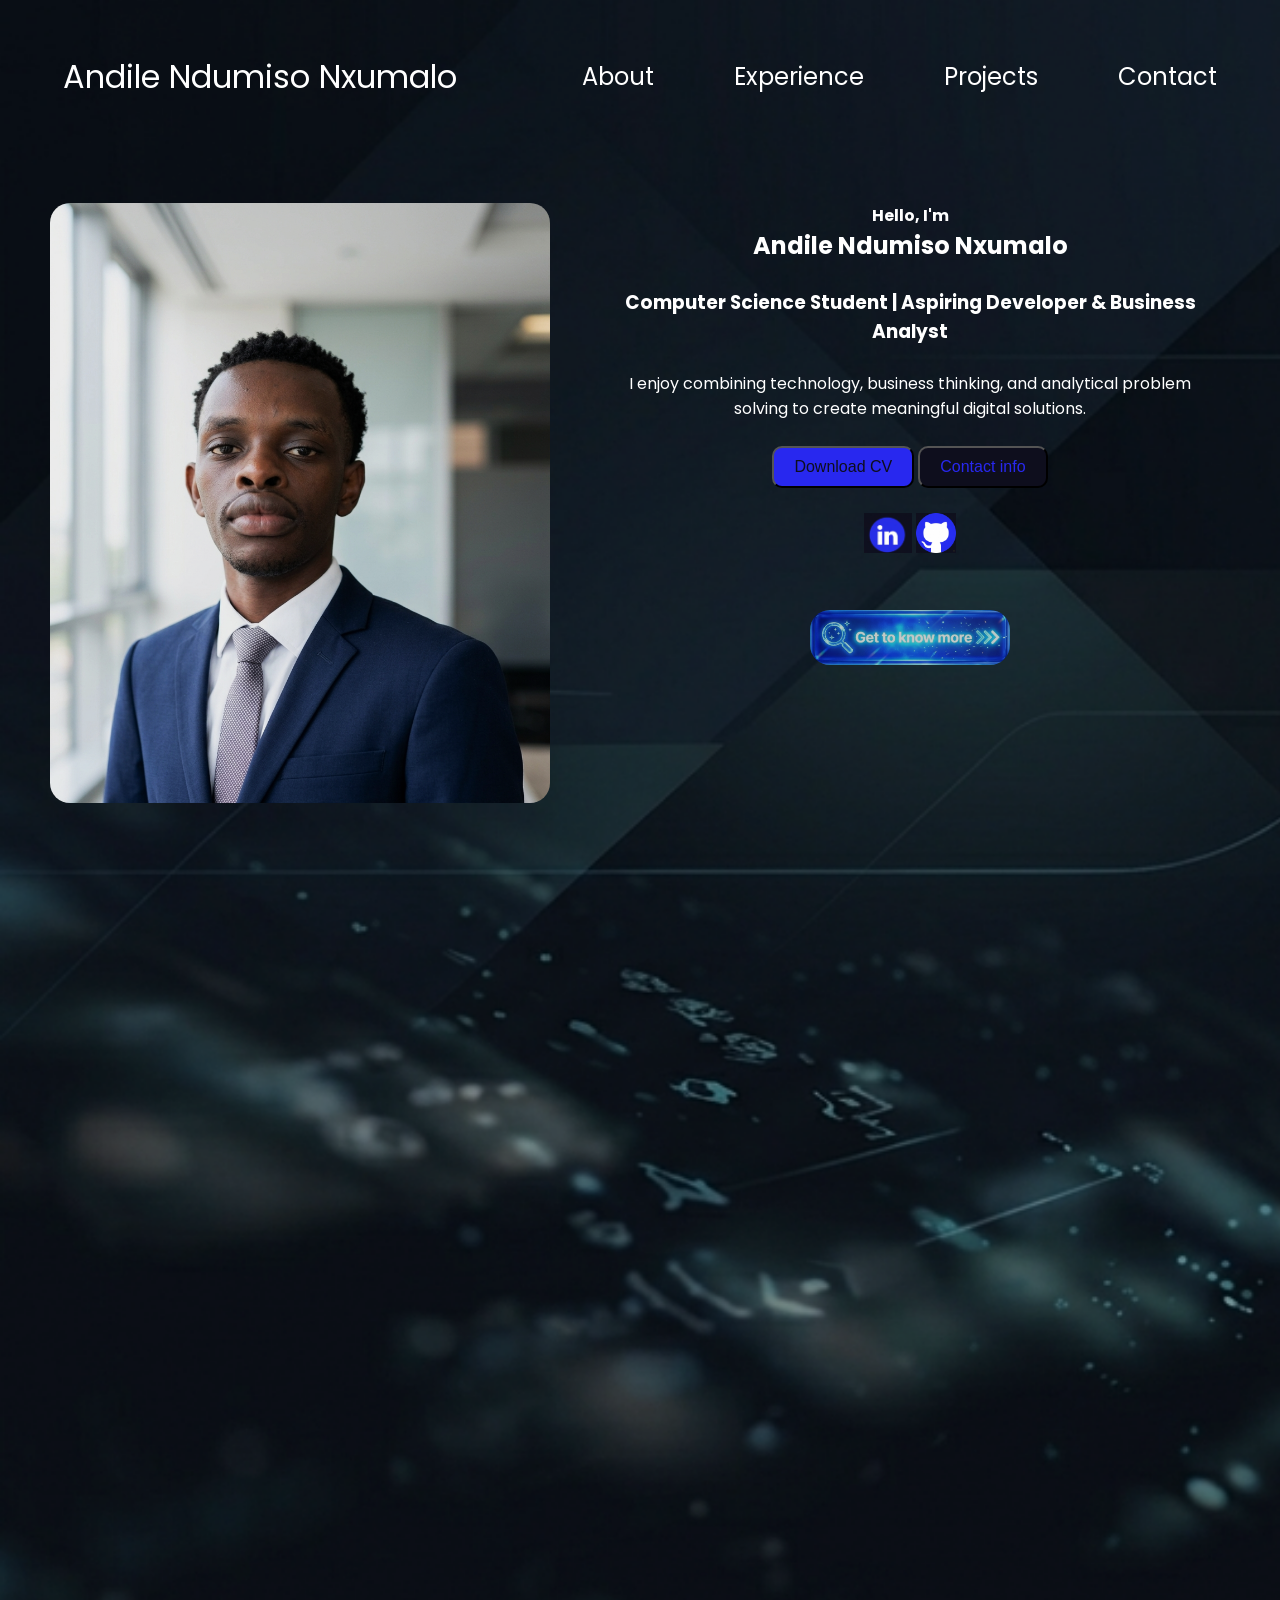
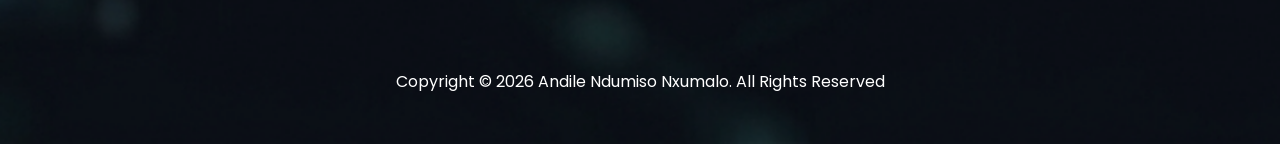
<file: index.html>
<!DOCTYPE html>
<html lang="en">
 <head>
    <meta charset="UTF-8">
    <meta name="viewport" content="width=device-width, initial-scale=1.0">
    <title>My Portfolio</title>
    <link rel="stylesheet" href="style.css"/>
    <link rel="stylesheet" href="mediaqueries.css"/>
 </head>
<body>



<nav id="desktop-nav">
   <div class="logo">Andile Ndumiso Nxumalo</div>
   <div>
     <ul class="nav-links">
      <li><a href="/about.html">About</a></li>
      <li><a href="/experience.html">Experience</a></li>
      <li><a href="/projects.html">Projects</a></li>
      <li><a href="/contact.html">Contact</a></li>

     </ul>
   </div>
</nav>
<nav id="hamburger-nav">
   <div class="logo">Andile Ndumiso Nxumalo</div>
   <div class ="hamburger-menu">
      <div class="hamburger-icon" onclick="toggleMenu()">
         <span></span>
         <span></span>
         <span></span>
   </div>
   <div class="menu-links">
      <ul>
       <li><a href="/about.html" onclick="togglemenu()">About</a></li>
         <li><a href="/experience.html" onclick="togglemenu()">Experience</a></li>
         <li><a href="/projects.html" onclick="togglemenu()">Projects</a></li>
         <li><a href="/contact.html" onclick="togglemenu()">Contact</a></li>
  </ul>
  
      </div>
   </div>
</nav>
<section class="home">
<img src="./images/Gemini_Generated_Image_9hkbtb9hkbtb9hkb.png"
   height="600px"
   alt="This is a profile picture of Andile Ndumiso Nxumalo, a software developer."
   id="profile-picture">


   
<div class="text">
   <h4>Hello, I'm </h4>
   <h1>Andile Ndumiso Nxumalo</h1>
   <br>
   <h3>Computer Science Student |
Aspiring Developer & Business Analyst</h3>
   <br>

   <prep> I enjoy combining technology, business thinking,
and analytical problem solving to create meaningful
digital solutions.</prep>
    <br>
<br>
<a href="/Andile Ndumiso Nxumalo CV - Copy.pdf">
   <button id="resume-button">Download CV</button>
</a>
<a href="/contact.html">
   <button id="contact-button">Contact info</button>
</a>
<br>
<br>
<a href="https://www.linkedin.com/in/andile-nxumalo-620289370/" target="_blank">
   <button id="social-button"><img src="/images/linkedin.png" id="icon" alt="LinkedIn"></button>
</a>

<a href="https://github.com/Andile-N" target="_blank">
   <button id="social-button"><img src="/images/github.png" id="icon" alt="GitHub"></button></a>
   
  
   <br>
   <br>
   <br>
   
   
   <a href="/about.html"><img src="/images/info icon.png" id="info-icon"   ></a>
   </div>

  
</section>














<br>
<br>
<br>




</body>
 <footer>
    <p style="text-align: center; padding:50px;" >Copyright © 2026 Andile Ndumiso Nxumalo. All Rights Reserved</p>
 </footer>






 </html>
<script src="script.js"></script>
</file>
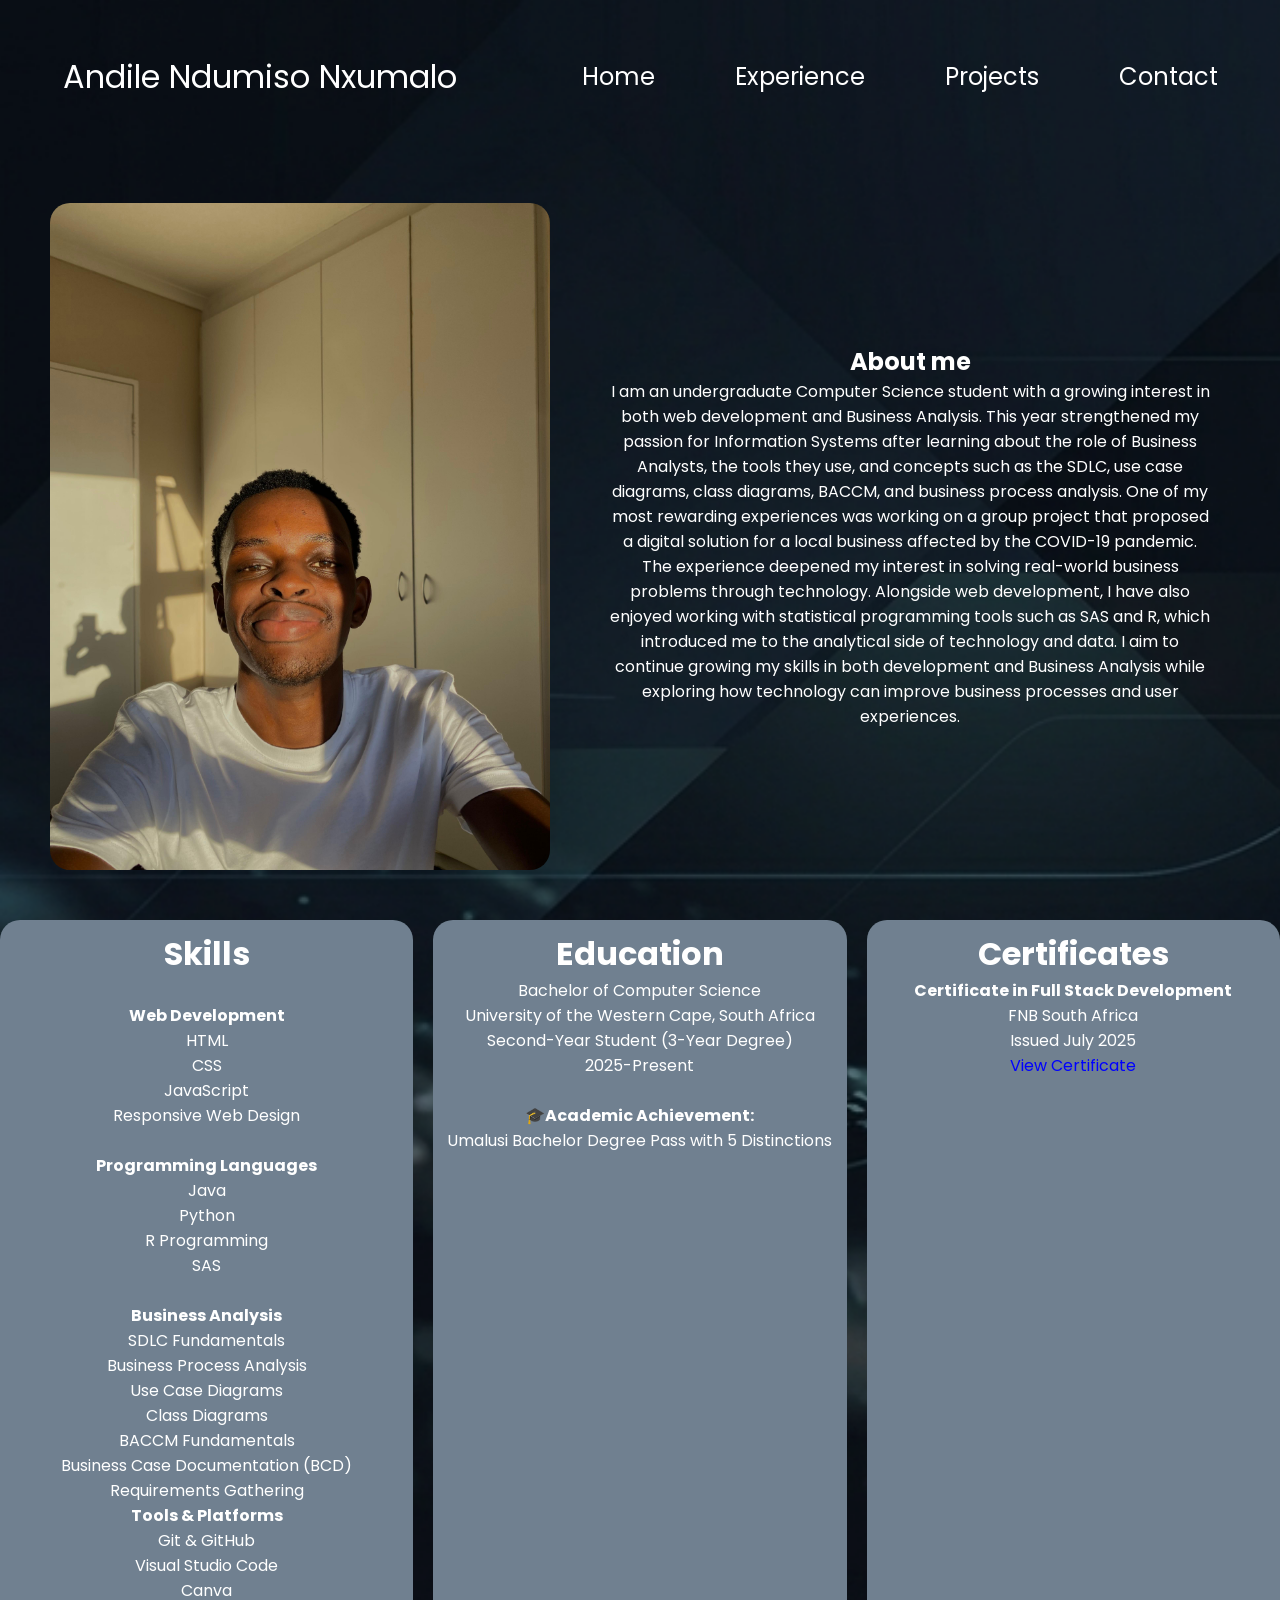
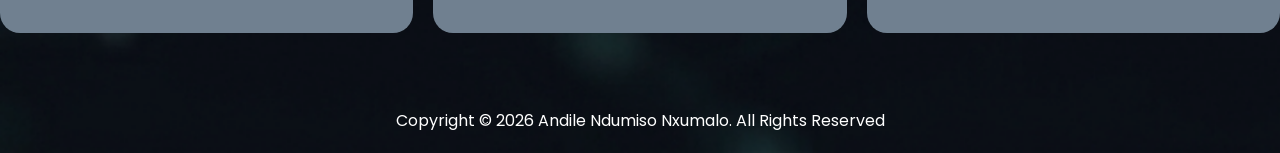
<file: about.html>
<!DOCTYPE html>
<html lang="en">
 <head>
    <meta charset="UTF-8">
    <meta name="viewport" content="width=device-width, initial-scale=1.0">
    <title>My Portfolio</title>
    <link rel="stylesheet" href="style.css"/>
    <link rel="stylesheet" href="mediaqueries.css"/>
 </head>

 <body>



    <nav id="desktop-nav">
   <div class="logo">Andile Ndumiso Nxumalo</div>
   <div>
     <ul class="nav-links">
      <li><a href="/index.html">Home</a></li>
      <li><a href="/experience.html">Experience</a></li>
      <li><a href="/projects.html">Projects</a></li>
      <li><a href="/contact.html">Contact</a></li>

     </ul>
   </div>
</nav>
<nav id="hamburger-nav">
   <div class="logo">Andile Ndumiso Nxumalo</div>
   <div class ="hamburger-menu">
      <div class="hamburger-icon" onclick="toggleMenu()">
         <span></span>
         <span></span>
         <span></span>
   </div>
   <div class="menu-links">
       <li><a href="/index.html" onclick="togglemenu()">Home</a></li>
         <li><a href="/experience.html" onclick="togglemenu()">Experience</a></li>
         <li><a href="/projects.html" onclick="togglemenu()">Projects</a></li>
         <li><a href="/contact.html" onclick="togglemenu()">Contact</a></li>
   </div>
   </div>
</nav>




<section class="about">
    <img src="/images/image2.jpeg" alt="This is a profile picture of Andile Ndumiso Nxumalo, a software developer." id="profile-picture">
    <div class="text">
      <h1>About me</h1>
      <prep>
I am an undergraduate Computer Science student with a growing
interest in both web development and Business Analysis.

This year strengthened my passion for Information Systems after
learning about the role of Business Analysts, the tools they use,
and concepts such as the SDLC, use case diagrams, class diagrams,
BACCM, and business process analysis.

One of my most rewarding experiences was working on a group project
that proposed a digital solution for a local business affected by
the COVID-19 pandemic. The experience deepened my interest in
solving real-world business problems through technology.

Alongside web development, I have also enjoyed working with
statistical programming tools such as SAS and R, which introduced
me to the analytical side of technology and data.

I aim to continue growing my skills in both development and
Business Analysis while exploring how technology can improve
business processes and user experiences.
</prep>  
 </div>


 



 </div>
</section>
<div class="about-section2">

<div class="skills">
     
    
    <h1>Skills</h1>
<br>
     
     <ul>
        <h4>Web Development</h4>
        <li>HTML</li>
        <li>CSS</li>
        <li>JavaScript</li>
        <li>Responsive Web Design</li>

     </ul>
     <br>
     
     <ul>
        <h4>Programming Languages</h4>
        <li>Java</li>
        <li>Python</li>
        <li>R Programming</li>
        <li>SAS</li>
     </ul>
<br>
<ul>
     <h4>Business Analysis</h4>
     <li>SDLC Fundamentals</li>
     <li>Business Process Analysis</li>
     <li>Use Case Diagrams</li>
     <li>Class Diagrams</li>
     <li>BACCM Fundamentals</li>
     <li>Business Case Documentation (BCD)</li>
     <li>Requirements Gathering</li>
</ul>

<ul>
    <h4>Tools & Platforms</h4>
    <li>Git & GitHub</li>
    <li>Visual Studio Code</li>
    <li>Canva</li>
</ul>
</div>
<div class="education">
    <h1>Education</h1>
    <p>Bachelor of Computer Science</p>
         <p> University of the Western Cape, South Africa</p>
         <p> Second-Year Student (3-Year Degree)</p>
        <p>  2025-Present</p>
        <br>
        <p><b>🎓Academic Achievement:</b></p>
        <p>Umalusi Bachelor Degree Pass with 5 Distinctions</p>

</div>
<div class="certificates">
    <h1>Certificates</h1>
    <h4>Certificate in Full Stack Development</h4>
    <p>FNB South Africa</p>
    <p>Issued July 2025</p>
     <a href="/Andile-2-FNB Certificate.pdf" style="color:blue" target="_blank">View Certificate</a>
</div>
</div>
 </body>
 <br>
 <br>
 <br>
 <footer>
    <p style="text-align: center; padding:20px;" >Copyright © 2026 Andile Ndumiso Nxumalo. All Rights Reserved</p>
 </footer>
 </html>
 <script src="script.js"></script>
</file>
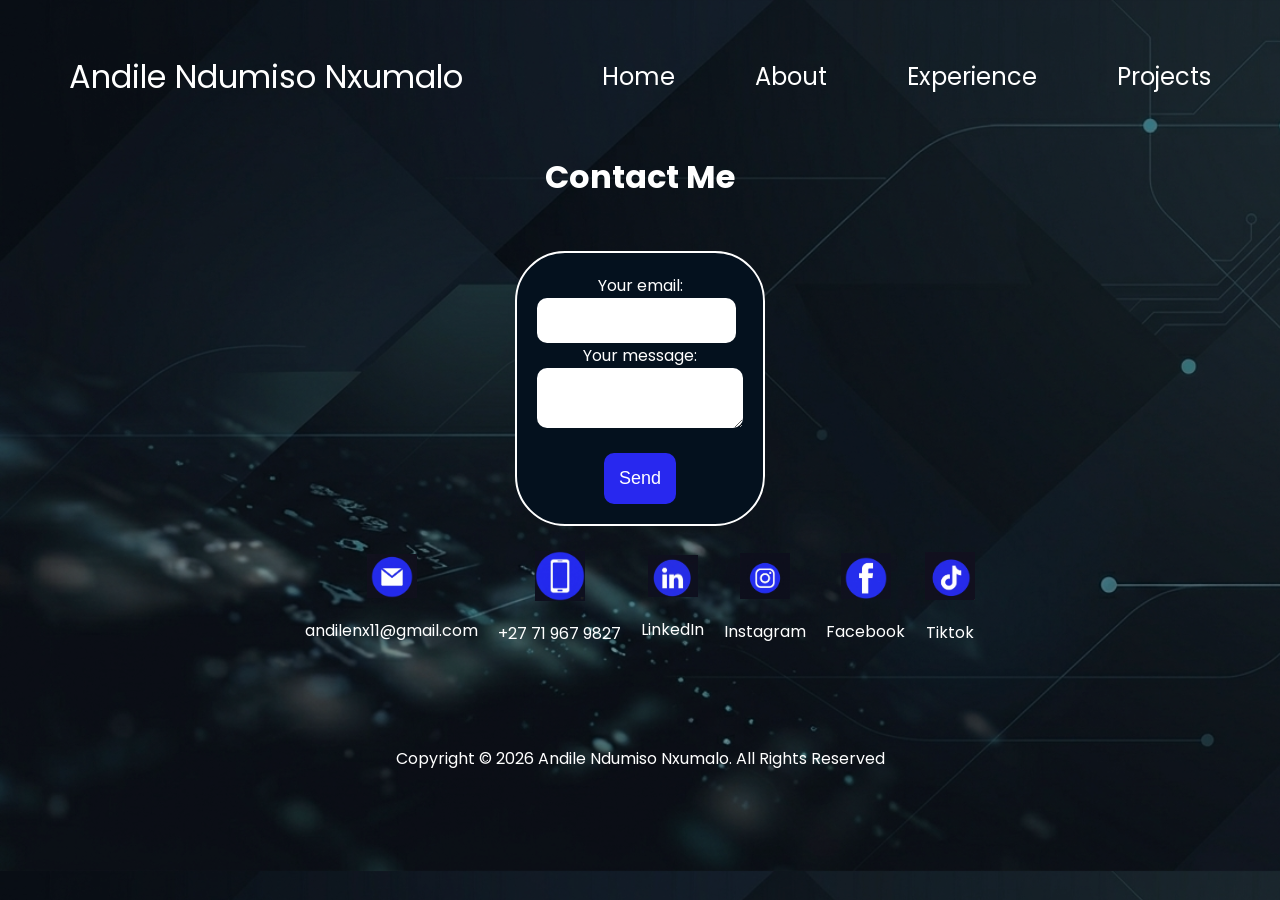
<file: contact.html>
<!DOCTYPE html>
<html lang="en">
 <head>
    <meta charset="UTF-8">
    <meta name="viewport" content="width=device-width, initial-scale=1.0">
    <title>My Portfolio</title>
    <link rel="stylesheet" href="style.css"/>
    <link rel="stylesheet" href="mediaqueries.css"/>
 </head>

 <body>



    <nav id="desktop-nav">
   <div class="logo">Andile Ndumiso Nxumalo</div>
   <div>
     <ul class="nav-links">
      <li><a href="/index.html">Home</a></li>
      <li><a href="/about.html">About</a></li>
      <li><a href="/experience.html">Experience</a></li>
      <li><a href="/projects.html">Projects</a></li>
      

     </ul>
   </div>
</nav>
<nav id="hamburger-nav">
   <div class="logo">Andile Ndumiso Nxumalo</div>
   <div class ="hamburger-menu">
      <div class="hamburger-icon" onclick="toggleMenu()">
         <span></span>
         <span></span>
         <span></span>
   </div>
   <div class="menu-links">
       <li><a href="/index.html" onclick="togglemenu()">Home</a></li>
       <li><a href="/about.html"  onclick="togglemenu()">About</a></li>
         <li><a href="/experience.html" onclick="togglemenu()">Experience</a></li>
         <li><a href="/projects.html" onclick="togglemenu()">Projects</a></li>
         
   </div>
</nav>

<h1 style="text-align: center;">Contact Me</h1>
<br>
<br>

<section class="contact">
  
<section class="contact-form">
    <form
  action="https://formspree.io/f/xpqbvnqo"
  method="POST"
>
  <label>
    Your email:
    <input type="email" name="email">
  </label>
  <label>
    Your message:
    <textarea name="message"></textarea>
  </label>
   <br>
  <button type="submit">Send</button>
</form>
    
</section>
<br>
<br>

<section class="contact-info-container">
    <div class="contact-info">
        <img src="/images/email icon.png" alt="Email Icon" style="width: 50px;">
       <p ><a href="mailto:andilenx11@gmail.com">andilenx11@gmail.com </a></p>
    </div>
    <div class="contact-info">
        <img src="/images/telephone icon.png" alt="Telephone Icon" style="width: 50px;">
        <p>+27 71 967 9827</p>
    </div>
    <div class="contact-info">
        <img src="/images/linkedin.png" alt="LinkedIn Icon" style="width: 50px; ">
        <a href="https://www.linkedin.com/in/andile-nxumalo-620289370/">LinkedIn</a>
    </div>
    <div class="contact-info">
        <img src="/images/instagram icon.png" alt="Instagram Icon" style="width: 50px;">
        <a href="http://Instagram.com/putse_11">Instagram</a>
    </div>
   <div class="contact-info">
        <img src="/images/facebook icon.png" alt="Facebook Icon" style="width: 50px;">
        <a href="https://www.facebook.com/akhona.amathuba/">Facebook</a>
    </div>
    <div class="contact-info">
                <img src="/images/tiktok.png" alt="Tiktok icon" style="width: 50px;">
                <a href="https://www.tiktok.com/@andilek_11">Tiktok</a>
            </div>
</section>
</section>
</body>
<footer>
     <p style="text-align: center; padding:100px;" >Copyright © 2026 Andile Ndumiso Nxumalo. All Rights Reserved</p>
</footer>
</html>
<script src="script.js"></script>
</file>
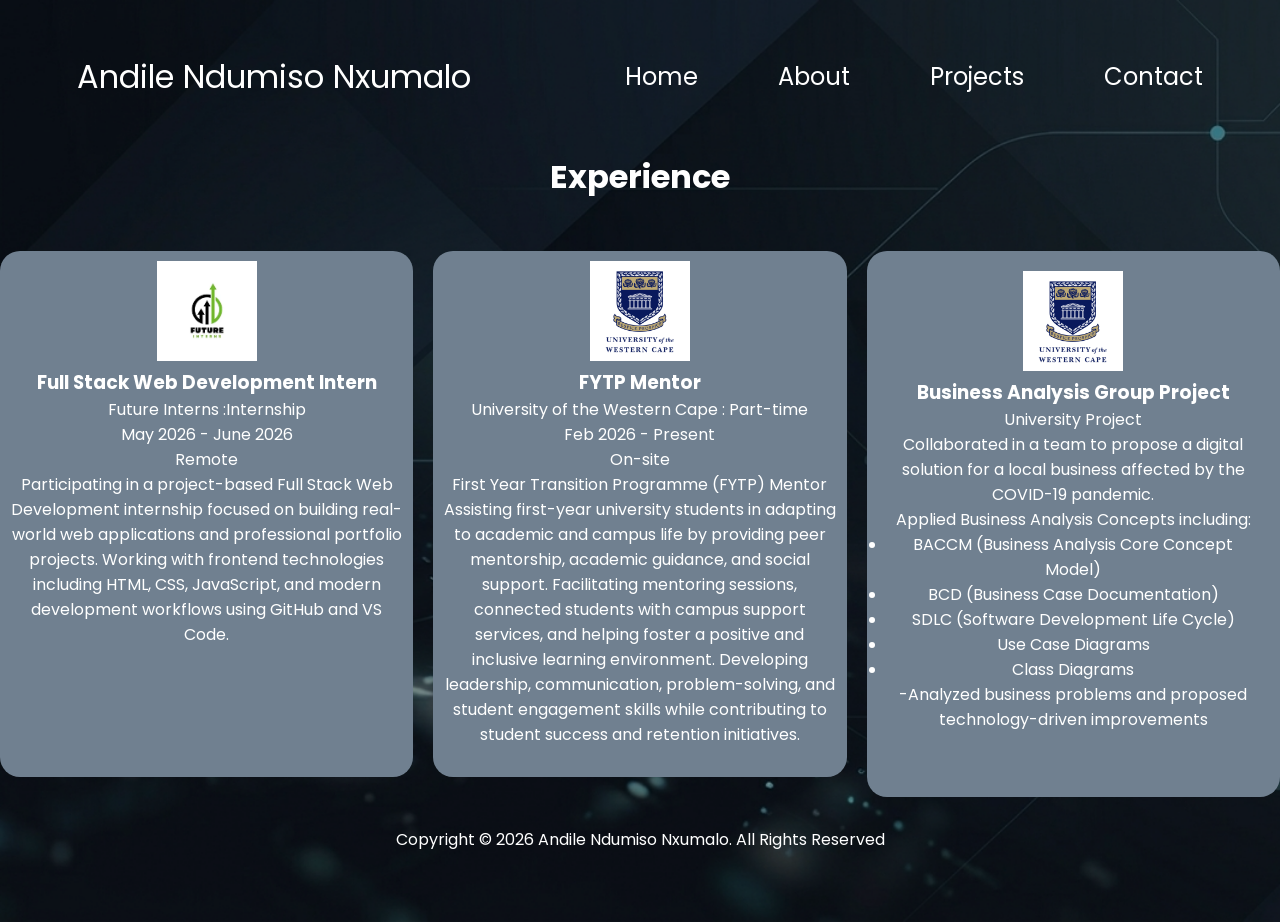
<file: experience.html>
<!DOCTYPE html>
<html lang="en">
 <head>
    <meta charset="UTF-8">
    <meta name="viewport" content="width=device-width, initial-scale=1.0">
    <title>My Portfolio</title>
    <link rel="stylesheet" href="style.css"/>
    <link rel="stylesheet" href="mediaqueries.css"/>
 </head>
<body>



<nav id="desktop-nav">
   <div class="logo">Andile Ndumiso Nxumalo</div>
   <div>
     <ul class="nav-links">
      <li><a href="/index.html">Home</a></li>
      <li><a href="/about.html">About</a></li>
      <li><a href="/projects.html">Projects</a></li>
      <li><a href="/contact.html">Contact</a></li>

     </ul>
   </div>
</nav>
<nav id="hamburger-nav">
   <div class="logo">Andile Ndumiso Nxumalo</div>
   <div class ="hamburger-menu">
      <div class="hamburger-icon" onclick="toggleMenu()">
         <span></span>
         <span></span>
         <span></span>
   </div>
   <div class="menu-links">
       <li><a href="/index.html" onclick="togglemenu()">Home</a></li>
         <li><a href="/about.html" onclick="togglemenu()">About</a></li>
         <li><a href="/projects.html" onclick="togglemenu()">Projects</a></li>
         <li><a href="/contact.html" onclick="togglemenu()">Contact</a></li>
   </div>
   </div>
</nav>
 <h1>Experience</h1>
 <br>
 <br>
<section class="Experience">
   
  <div id="Experience-1">
    <div id="experience-pic"> <img src="/images/future interns.webp" style="width:100px;"> </div>
      <div id="experience-text">
      <h3>Full Stack Web Development Intern</h3>
      <p>Future Interns :Internship</p>
      <p>May 2026 - June 2026</p>
      <p>Remote</p>
      <p>Participating in a project-based Full Stack Web Development internship focused on building real-world web applications and professional portfolio projects.

Working with frontend technologies including HTML, CSS, JavaScript, and modern development workflows using GitHub and VS Code.</p>
  </div>
  </div>
  <div id="Experience-2">
   <div id="experience-pic" ><img src="/images/uwc.png" style="width:100px;"></div>
    <div class="Experience-text">
    <h3>FYTP Mentor</h3>
    <p>University of the Western Cape : Part-time</p>
    <p>Feb 2026 - Present</p>
    <p>On-site</p>
    <p>First Year Transition Programme (FYTP) Mentor
Assisting  first-year university students in adapting to academic and campus life by providing peer mentorship, academic guidance, and social support. Facilitating mentoring sessions, connected students with campus support services, and helping foster a positive and inclusive learning environment. Developing leadership, communication, problem-solving, and student engagement skills while contributing to student success and retention initiatives.</p>

</div>
</div>

 
 

<div id="Experience-3">
  <img src="/images/uwc.png" style="width:100px;">
  <div class="Experience-text">
    <h3>Business Analysis Group Project</h3>
    <p>University Project</p>
    
      <p>Collaborated in a team to propose a digital solution for a local business affected by the COVID-19 pandemic.</p>
       <p>Applied Business Analysis Concepts including:
            <ul style="text-align: center; align-items: center;"> <li>BACCM (Business Analysis Core Concept Model)</p>
            <li>BCD (Business Case Documentation)</li>
            <li>SDLC (Software Development Life Cycle)</li>
            <li>Use Case Diagrams</li>
            <li>Class Diagrams</li></ul>
       
       <p>-Analyzed business problems and proposed technology-driven improvements</p>
    
</div>

  </div>






</section>
</body>

<footer>
 <p style="text-align: center; padding:70px;" >Copyright © 2026 Andile Ndumiso Nxumalo. All Rights Reserved</p>
</footer>
</html>
<script src="script.js"></script>
</file>
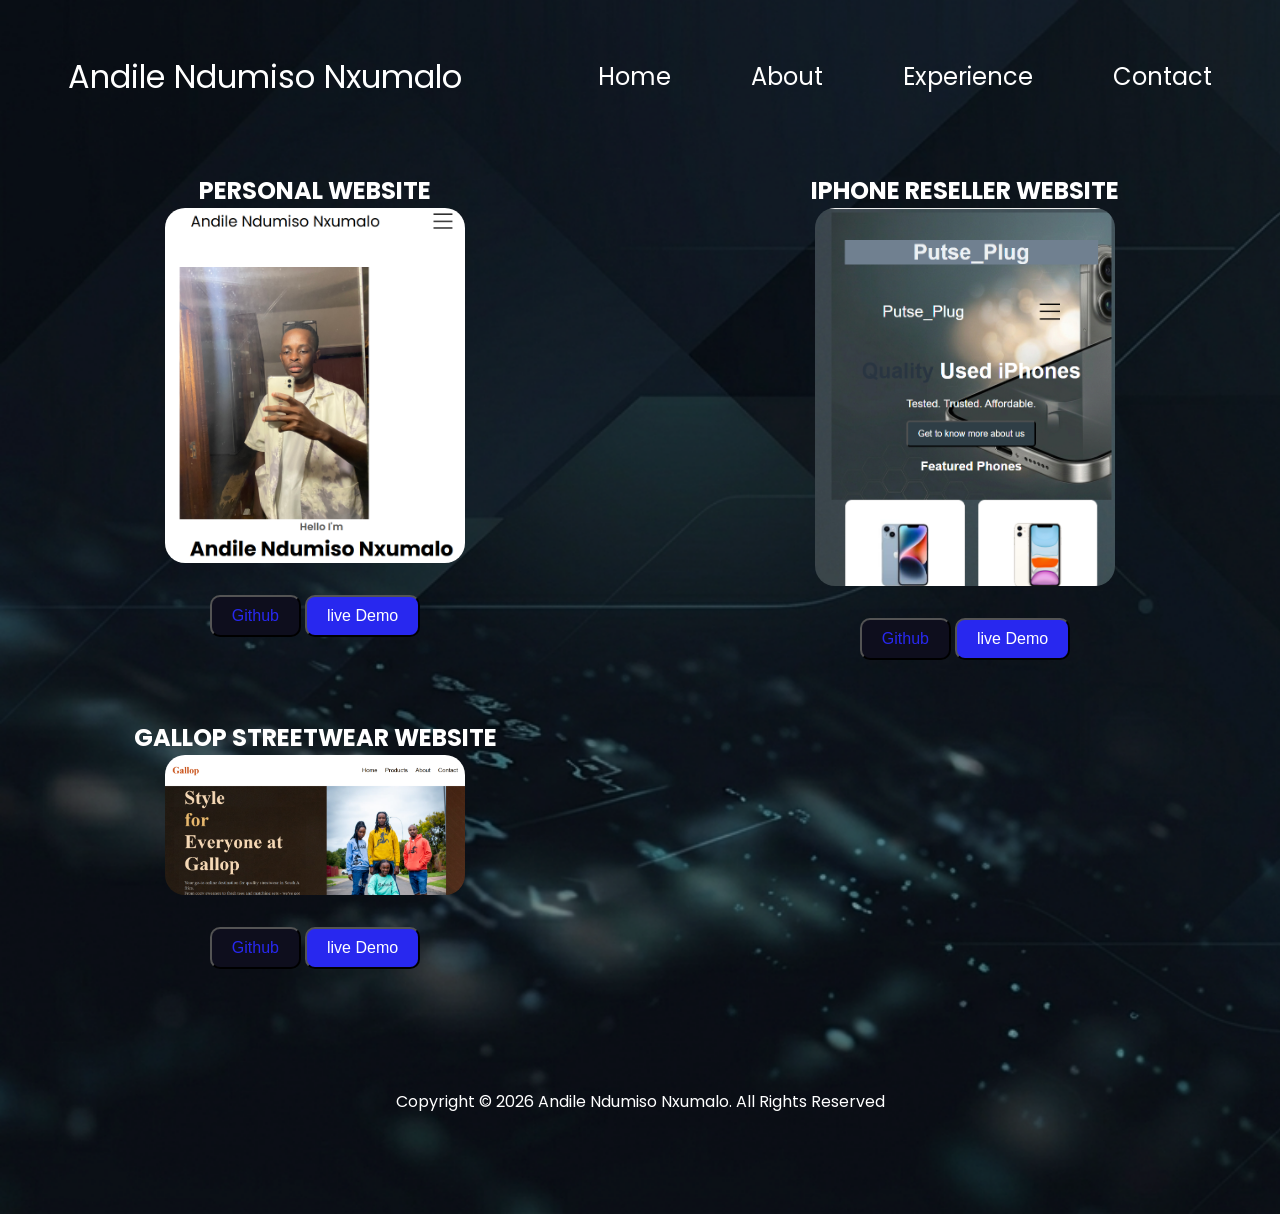
<file: projects.html>
<!DOCTYPE html>
<html lang="en">
 <head>
    <meta charset="UTF-8">
    <meta name="viewport" content="width=device-width, initial-scale=1.0">
    <title>My Portfolio</title>
    <link rel="stylesheet" href="style.css"/>
    <link rel="stylesheet" href="mediaqueries.css"/>
 </head>

 <body>



    <nav id="desktop-nav">
   <div class="logo">Andile Ndumiso Nxumalo</div>
   <div>
     <ul class="nav-links">
      <li><a href="/index.html">Home</a></li>
      <li><a href="/about.html">About</a></li>
      <li><a href="/experience.html">Experience</a></li>
      <li><a href="/contact.html">Contact</a></li>

     </ul>
   </div>
</nav>
<nav id="hamburger-nav">
   <div class="logo">Andile Ndumiso Nxumalo</div>
   <div class ="hamburger-menu">
      <div class="hamburger-icon" onclick="toggleMenu()">
         <span></span>
         <span></span>
         <span></span>
   </div>
   <div class="menu-links">
       <li><a href="/index.html" onclick="togglemenu()">Home</a></li>
         <li><a href="/about.html" onclick="togglemenu()">About</a></li>
         <li><a href="/experience.html" onclick="togglemenu()">Experience</a></li>
         <li><a href="/contact.html" onclick="togglemenu()">Contact</a></li>
   </div>
   </div>
</nav>

<section class="projects">
<div class="project-info">
    <h1>PERSONAL WEBSITE</h1>
    <img src="/images/project-1.png">
    <br>
    <br>
    <button class="btn-git" onclick="location.href='https://github.com/Andile-N/html-css.js-portfolio-project'">
        Github
    </button>
    <button class="btn-demo">
       <a href="/Personal-websiteDemo.html"> live Demo</a>
    </button>
</div>
<div class="project-info">
    <h1>IPHONE RESELLER WEBSITE</h1>
    <img src="/images/project-2.png" >
     <br>
    <br>
    <button class="btn-git" onclick="location.href='https://github.com/Andile-N/html-css-website-project'">
        Github
    </button>
    <button class="btn-demo" >
      <a href="/WebsiteDemo.html"  >live Demo</a>
     </button>

</div>


<div class="project-info">
    <h1>GALLOP STREETWEAR WEBSITE</h1>
    <img src="/images/project-3.png" >
     <br>
    <br>
    <button class="btn-git" onclick="location.href='https://github.com/Andile-N/FUTURE_FS_03'">
        Github
    </button>
    <button class="btn-demo" >
      <a href="/GallopWebsite.html"  >live Demo</a>
     </button>

</div>



</section>


</body>


<footer>
     <p style="text-align: center; padding:100px;" >Copyright © 2026 Andile Ndumiso Nxumalo. All Rights Reserved</p>
</footer>
</html>
<script src="script.js"></script>
</file>
<file: style.css>
@import url('https://fonts.googleapis.com/css2?family=Poppins:ital,wght@0,100;0,200;0,300;0,400;0,500;0,600;0,700;0,800;0,900;1,100;1,200;1,300;1,400;1,500;1,600;1,700;1,800;1,900&display=swap');



* {
    margin: 0;
    padding:0;

}

body {
  font-family: "Poppins", sans-serif;

}

html {
    scroll-behavior: smooth;
}

p {
    color:rgb(255, 255, 255);
}
body{
    background-image:url(/images/Gemini_Generated_Image_pif3o5pif3o5pif3.png);
    background-repeat:no repeat;
    background-size:cover;
    

}
/*desktop menu*/
a, .btn {
    transition:all 300ms ease;
}

nav,
.nav-links{
    display:flex;
}
nav{
    justify-content:space-around;
    align-items:center;
    height: 17vh;
}
.nav-links{
    gap:5rem;
    list-style:none;
    font-size:1.5rem;
    text-decoration:none;
    
}
a{
    color:white;
    text-decoration:none;
}
a:hover{
    color:rgb(40, 40, 239);
    text-decoration:underline;
    text-underline-offset: 1rem;

}
.logo{
    font-size:2rem;
    text-decoration:none;

}
.logo:hover{
    cursor:default;
}


/*Hamburger menu*/

#hamburger-nav {
    display:none;
}

.hamburger-menu{
    position: relative;
    display:inline-block;
}
.hamburger-icon{
    display:flex;
    flex-direction:column;
    justify-content:space-between;
    height:24px;
    width:30px;
    cursor:pointer;
}
.hamburger-icon span{
    width:100%;
    height:2px;
    background-color:white;
    transition: all 0.3 ease-in-out;
}
.menu-links{
    position: absolute;
    top:100%;
    right:0%;
    background-color:white;
    width:fit-content;
    max-height: 0%;
    overflow:hidden;
    transition: all 0.3s ease-in-out;

}
.menu-links a{
    display:block;
    padding: 10px;
    text-align:center;
    color:white;
    font-size:1.5rem;
    text-decoration: none;
    transition: all 0.3s ease-in-out;
}

.menu-links li{
    list-style:none;

}
.menu-links.open{
    max-height: 300px;
}
.hamburger-icon.open span:first-child{
    transform: rotate(45deg) translate(10px, 5px);
}
.hamburger-icon.open span:nth-child(2){
    opacity: 0;
}
.hamburger-icon.open span:last-child{
    transform: rotate(-45deg) translate(10px, -5px);
}
.hamburger-icon span:first-child{
    opacity:1;
}
.hamburger-icon span:first-child{
    transform: none;
}

/*body text */

h4{
    color:white;


}
h1{
    color:white;
    text-align: center;
}
h3{
    color:white;
}
prep{
    color:white;
}

/*homepage Buttons*/
#resume-button{
    background-color:rgb(40, 40, 239);
    color:rgb(14, 14, 29);
    border:20%;
    padding:10px 20px;
    border-radius:10px;
    font-size:1rem;
    cursor:pointer;
    transition:all 0.3s ease-in-out;
}
 #contact-button{
    background-color:rgb(14, 14, 29);
    color:rgb(40, 40, 239);
    border:20%;
    padding:10px 20px;
    border-radius:10px;
    font-size:1rem;
    cursor:pointer;
    transition:all 0.3s ease-in-out;
 }
#resume-button:hover{
    background-color:rgb(14, 14, 29);
    color:rgb(40, 40, 239);
    font-size:xx-large;
}
#contact-button:hover{
    background-color:rgb(40, 40, 239);
    color:rgb(14, 14, 29);
    font-size:xx-large;
}
#icon{
    height:40px
}
#social-button{
    border:none;
    background-color:transparent;
    cursor:pointer;
}
#social-button:hover{
    transform:scale(2);
}








div{
    color:white;
}





.home {
  display: flex;
  align-items: center;
  gap: 60px;

  padding: 50px;
}

#profile-picture {
  width: 500px;
  border-radius: 20px;
}

.text {
  
  flex-direction: column;
  text-align: center;

  max-width: 600px;
}

#info-icon{
    width:200px;
    border-radius:20px;
}
#info-icon:hover{
    transform:scale(1.2);
    size:large;
    cursor:pointer;
    transition:all 0.3s ease-in-out;
}

.about {
  display: flex;
  align-items: center;
  gap: 60px;
  text-align: center;

  padding: 50px;
}

.about-section2{
    display:grid;
    grid-template-columns: repeat(3,1fr);
    
    align-items:stretch;
    gap:20px;
        
    

}
.skills,.education,.certificates{
    
    background-color:slategrey;
    text-align:center;
    padding:10px;
    border-radius:20px;
    height: 100%;

}

/*Experience*/


#Experience-1,#Experience-2, #Experience-4{
    
       background-color:slategrey;
    text-align:center;
    padding:10px;
    border-radius:20px;
    height: 100%;
}

.Experience{
   display:grid;
    grid-template-columns: repeat(3,1fr);
    
    align-items:stretch;
    gap:20px;
    
}
#Experience-3{
       background-color:slategrey;
    text-align:center;
    padding:20px;
    border-radius:20px;
    height: 100%;
 
}

#Experience-1, #Experience-2, #Experience-3, #Experience-4 :hover{
    
    cursor:text;
  
    
  
}

.contact-form {
  
   display:inline-flex;
  align-items: center;
    gap:20px;
  
    margin:0 auto;
}
.contact-form input{
    display: flex;
   padding:15px;
   border:none;
    border-radius:10px;
}
.contact-form textarea{
    display: flex;
    padding:15px;
   border:none;
    border-radius:10px;
    
    
}
.contact-form button{
    cursor:pointer;
    padding:15px;
    border:none;
    border-radius:10px;
    background-color:rgb(40, 40, 239);
    color:rgb(255, 255, 255);
    font-size:large;

}
.contact-form button:hover{
    color:rgb(40, 40, 239);
    background-color:rgb(255, 255, 255);
    font-size:xx-large;
}
.contact-form{
    color:white;
    border-radius:50px;
    background-color:rgb(4, 17, 30);
    padding:20px;
    border:white solid 2px;
    width:fit-content;
    align-items:center;
     
}
.contact-info{
    display:flex;
    flex-direction:column;
    gap:20px;
    align-items:center;
    
}

.contact-info-container{
    display:inline-flex;
    gap:20px;
    cursor:pointer;
    align-items:center;
}
.contact{

gap:20px;
align-items:center;
text-align:center;
}

.project-info img{
    width:300px;
    border-radius:20px;
    align-items:center;
}
.project-info{
    
    border-radius:20px;
    gap:20px;
    padding:20px;
    display:inline;
    
    text-align:center;

}
.btn-git{
      background-color:rgb(14, 14, 29);
    color:rgb(40, 40, 239);
    border:20%;
    padding:10px 20px;
    border-radius:10px;
    font-size:1rem;
    cursor:pointer;
    transition:all 0.3s ease-in-out;
}
.btn-demo{
    background-color:rgb(40, 40, 239);
    color:rgb(14, 14, 29);
    border:20%;
    padding:10px 20px;
    border-radius:10px;
    font-size:1rem;
    cursor:pointer;
    transition:all 0.3s ease-in-out;
}
.btn-demo:hover{
    background-color:rgb(14, 14, 29);
    color:rgb(40, 40, 239);
    font-size:larger;

}
.btn-git:hover{
     background-color:rgb(40, 40, 239);
    color:rgb(14, 14, 29);
    font-size:larger;

}
.projects{
    display:grid;
    grid-template-columns: repeat(2,1fr);
    
    align-items:stretch;
    gap:20px;
}
</file>
<file: mediaqueries.css>
@media screen and (max-width:1500px){
   .home{
      height: 83vh;
      margin-bottom: 34rem;
      align-items: flex-start;
   }
   .projects{
      flex-wrap: wrap;

   }
}



@media screen and (max-width:1200px){
   #desktop-nav{
    display: none;
   } 
   #hamburger-nav{
    display: flex;
   }
.hamburger-menu{
    position:relative;
    display:inline-block;
}

.hamburger-icon{
    display:flex;
    flex-direction:column;
    justify-content:space-between;

    height:24px;
    width:30px;

    cursor:pointer;
}

.hamburger-icon span{

    width:100%;
    height:3px;

    background:rgb(255, 255, 255);

    transition:0.3s;
}

.menu-links{

    position:absolute;

    top:100%;
    right:0;

    background:slategrey;

    width:200px;

    max-height:0;

    overflow:hidden;

    transition:0.3s ease-in-out;
}

.menu-links.open{
    max-height:300px;
    padding: 1rem;
}






   .Experience, #Experience-1, #Experience-2, #Experience-3{
      margin-top: 2rem;
    
   }
   .home,.about, .projects, .Experience, .contact, .liveDemo, .about-section2
   {
      display: block;
      
   }
   
   
   
   

   .about{
      margin-top: 0;
   }

}
@media screen and (max-width:600px){
 #contact,
 footer{
   height: 40vh;
 }
 #home{
   height: 83vh;
   margin-bottom: 0;
 }

 footer {
   height: fit-content;
   margin-bottom:2rem;
 }
 .about{
   flex-wrap: wrap;
 }
 .contact-info-container{
   margin: 0;
 }
 .contact-info-container p,.nav-links li a{
   font-size: 1rem;
 }
 .experience-sub-title{
   font-size: 1.25rem;

 }
 .logo{
   font-size: 1.5rem;
 }
.nav-links{
   flex-direction: column;
   gap: 0.5rem;
   text-align: center;
}
.body img {
   width: auto;
   height: 46vh;
   justify-content: center;
}



}
</file>
